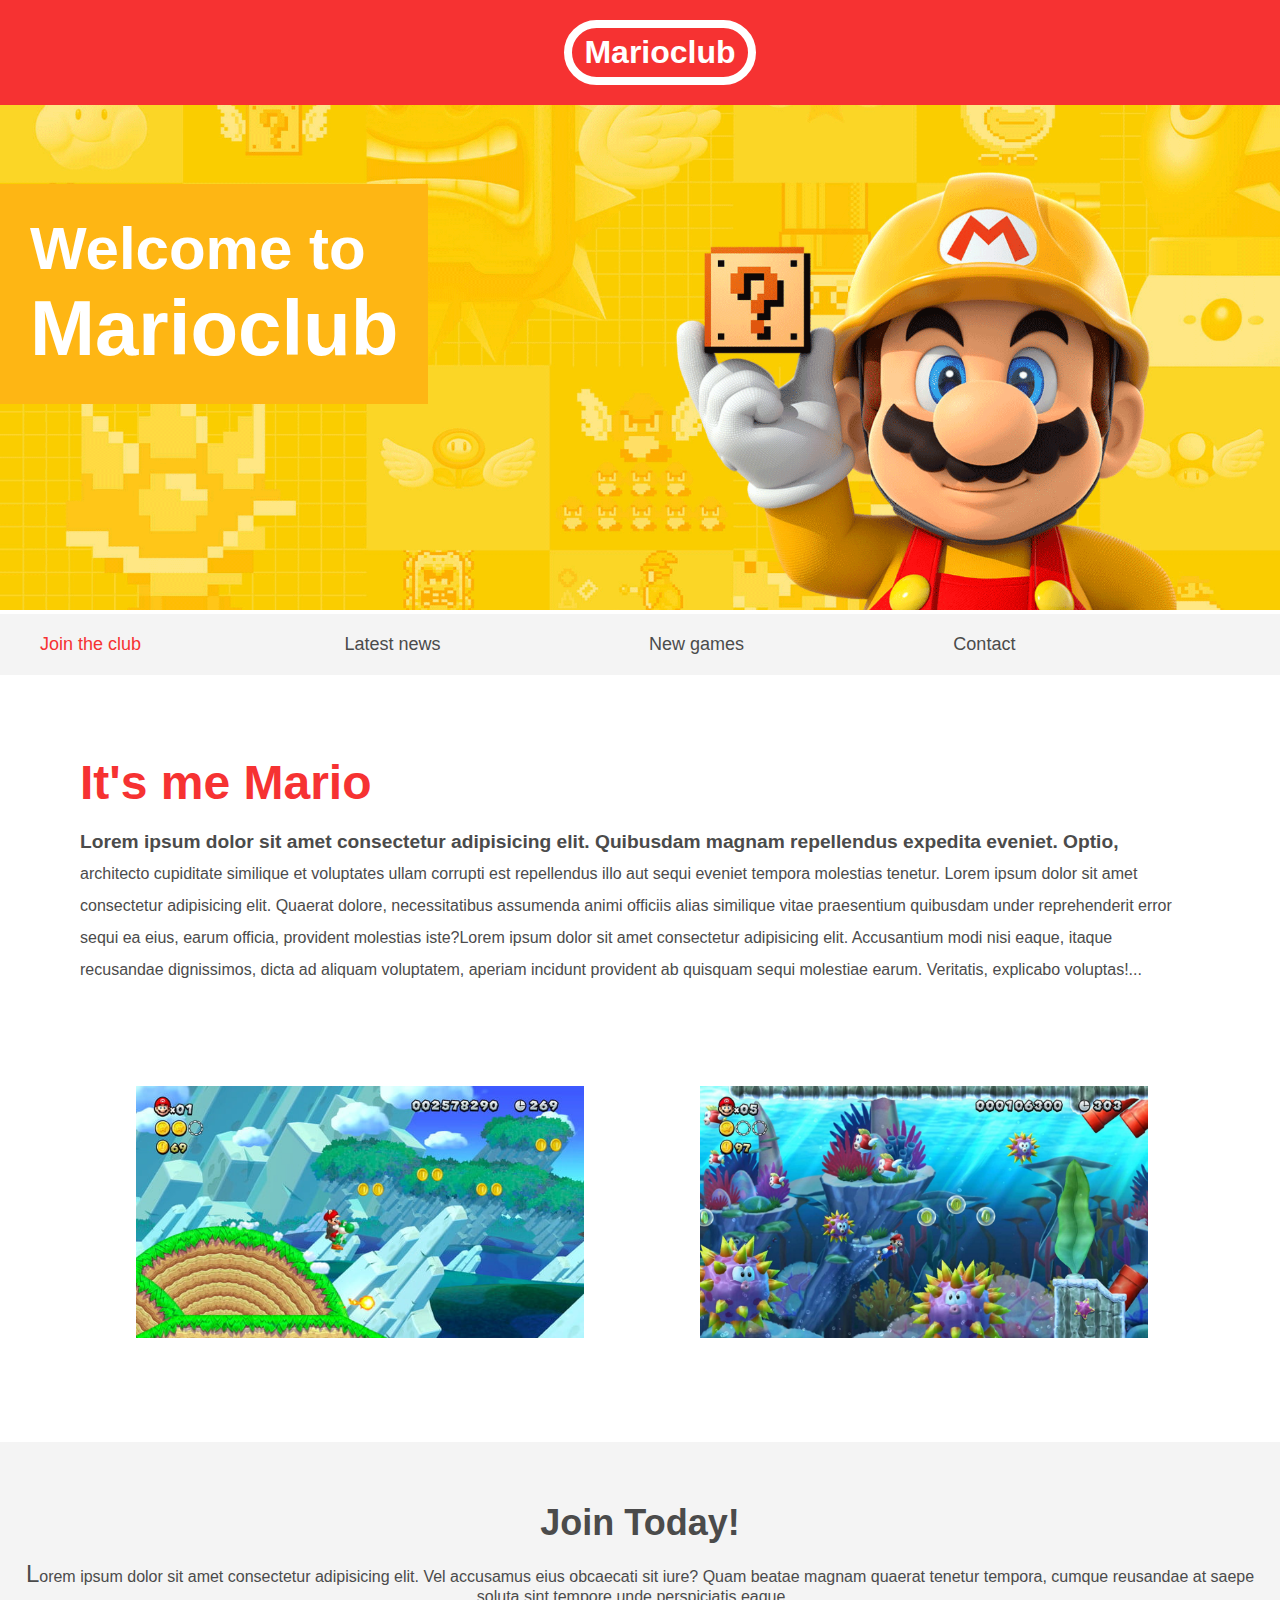
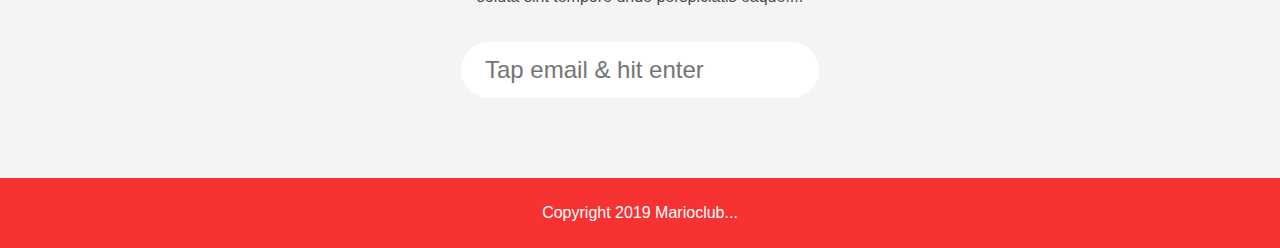
<file: index.html>
<!DOCTYPE html>
<html>
    <head>
    <meta name="viewport" content="width=device-width, initial-scale=1.0">
    <link rel="stylesheet" href="style.css">
    <title>Marioclub</title>
</head>
<body>
    
    <header>
        <h1>Marioclub</h1>
    </header>
    <section class="banner">
        <img src="img/banner.png" alt="marioclub welcome banner">
        <div class="welcome">
            <h2>Welcome to <br><span>Marioclub</span></h2>
        </div>
    </section>
    <nav class="main-nav">
        <ul>
            <li><a href="/join.html" class="join">Join the club</a></li>
            <li><a href="/news.html">Latest news</a></li>
            <li><a href="/games.html">New games</a></li>
            <li><a href="/contact.html">Contact</a></li>
        </ul>
     </nav>
     <main>
        <article>
            <h2>It's me Mario</h2>
            <p>Lorem ipsum dolor sit amet consectetur adipisicing elit. 
                Quibusdam magnam repellendus expedita eveniet. Optio, 
                architecto cupiditate similique et voluptates ullam corrupti est 
                repellendus illo aut sequi eveniet tempora molestias tenetur.
                Lorem ipsum dolor sit amet consectetur adipisicing elit. Quaerat 
                dolore, necessitatibus assumenda animi officiis alias similique vitae 
                praesentium quibusdam under reprehenderit error sequi ea eius, earum 
                officia, provident molestias iste?Lorem ipsum dolor sit amet consectetur 
                adipisicing elit. Accusantium modi nisi eaque, itaque recusandae dignissimos, 
                dicta ad aliquam voluptatem, aperiam incidunt provident ab quisquam 
                sequi molestiae earum. Veritatis, explicabo voluptas!</p>
        </article>
        <ul class="images">
            <li><img src="img/thumb-1.png" alt="mario thumb 1"></li>
            <li><img src="img/thumb-2.png" alt="mario thumb 2"></li>
        </ul>
     </main>
     <section class="join">
        <h2>Join Today!</h2>
        <p>Lorem ipsum dolor sit amet consectetur adipisicing elit. 
            Vel accusamus eius obcaecati sit iure? Quam beatae magnam 
            quaerat tenetur tempora, cumque reusandae at saepe 
            soluta sint tempore unde perspiciatis eaque.</p>
        <form>
            <input type="email" name="email" placeholder="Tap email & hit enter" required>

        </form>    
    </section>
    <footer>
        <p class="copyright">Copyright 2019 Marioclub</p>
    </footer>



</body>
</html>
</file>
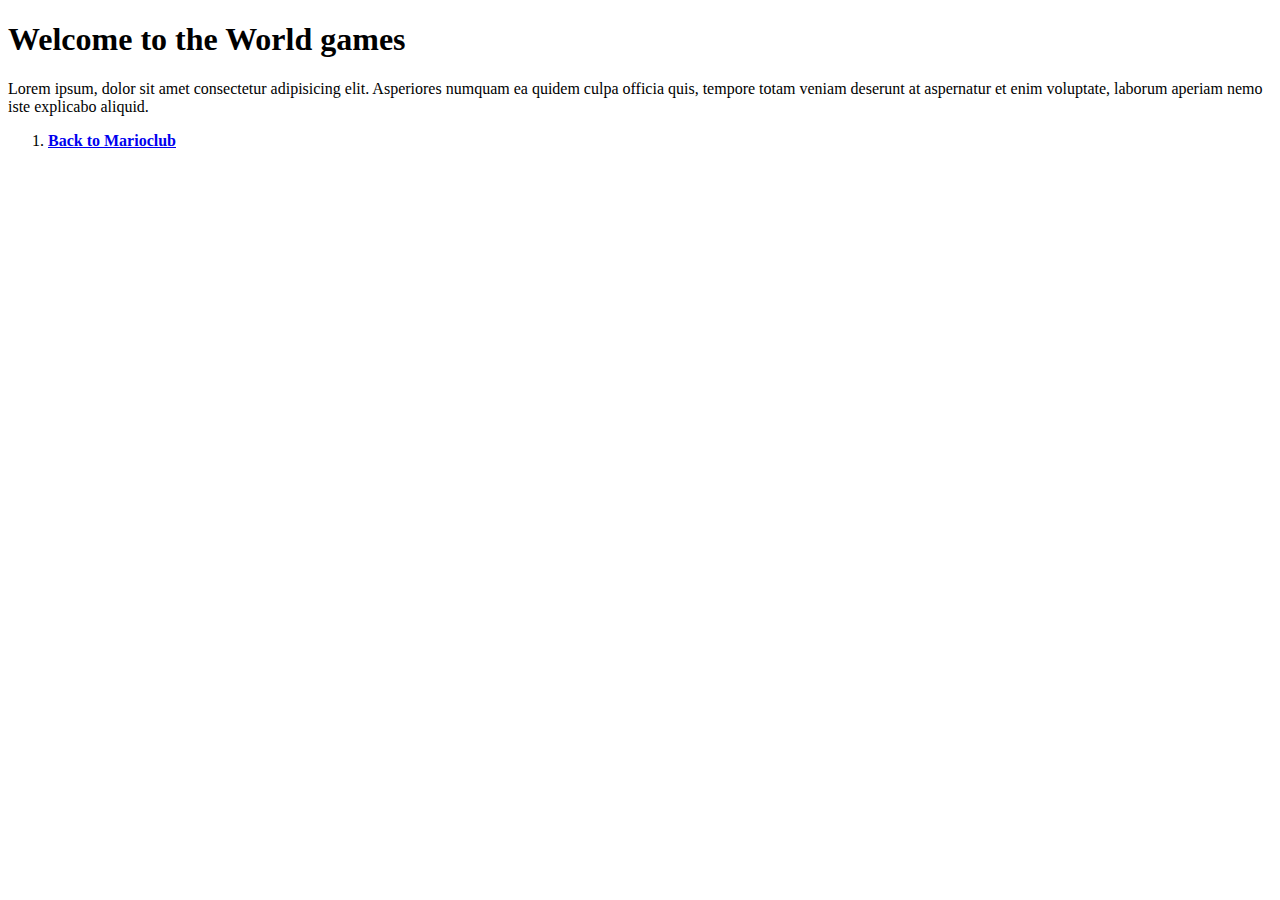
<file: games.html>
<!DOCTYPE html>
<html>
    <head>
    <title>new games</title>
</head>
<body>
<h1>Welcome to the World games</h1>
    <p>Lorem ipsum, dolor sit amet consectetur adipisicing elit. 
        Asperiores numquam ea quidem culpa officia quis, tempore 
        totam veniam deserunt at aspernatur et enim 
        voluptate, laborum aperiam nemo iste explicabo aliquid.</p>
    <ol>
        <li><a href="/index.html"><b>Back to Marioclub</b></a></li>
    </ol>

</body>
</html>
</file>
<file: style.css>
body, ul, li, h1, h2, a{
    margin: 0;
    padding: 0;
    font-family: arial;
}

header {
    background-color: #f63232;
    padding: 20px;
    text-align: center;
    position: fixed;
    width: 100%;
    z-index: 1;
    top: 0;
    left: 0;
}
header h1 {
    color: white;
    border: 8px solid white;
    padding: 6px 12px;
    display: inline-block;
    border-radius: 36px;
}
.banner{
    position: relative;
}
.banner img{
    max-width: 100%;
}
.banner .welcome{
    background-color: #feb614;
    color: white;
    padding: 30px;
    position: absolute;
    left: 0;
    top: 30%;
}
.banner h2 {
    font-size: 74px;
}
.banner h2 span{
    font-size: 1.3em;
}
nav {
    background-color: #f4f4f4;
    padding: 20px;
    position: sticky;
    top: 105px;
}
nav ul {
    white-space: nowrap;
    max-width: 1200px;
    margin: 0 auto;
}
nav li {
    width: 25%;
    display: inline-block;
    font-size: 24px;

}
nav li a{
    text-decoration: none;
    color: #4b4b4b
}
nav li a.join {
    color: #f63232;
}
main {
    max-width: 100%;
    width: 1200px;
    margin: 80px auto;
    padding: 0 40px;
    box-sizing: border-box;

}
article h2 {
    color: #f63232;
    font-size: 48px;
}
article p {
    line-height: 2em;
    color: #4b4b4b;
}
.images {
    text-align: center;
    margin: 80px 0;
    white-space: nowrap;
}
.images li{
    display: inline-block;
    width: 40%;
    margin: 20px 5%;
    
}
.images li img{
max-width: 100%;
}
section.join {
    background: #f4f4f4;
    text-align: center;
    padding: 60px 20px;
    color:#4b4b4b;
}
.join h2{   
 font-size: 36px;   
}
form input{
    margin: 20px 0;
    padding: 10px 20px;
    font-size: 24px;
    border-radius: 28px;
    border: 4px solid white;
}
footer{
    background: #f63232;
    color: white;
    padding: 10px;
    text-align: center;
}
/*pseudo classes */

nav li a:hover{
text-decoration: underline;
background-color: pink;
padding: 3px;
}
.images li:hover{
   position: relative;
   top: -4px;
}
form input:focus { 
    border: 4px dashed #4b4b4b;
    outline: none;
}
form input:valid{
    border: 4px solid #65ad13;
}
article p::first-line{
    font-weight: bold;
    font-size: 1.2em;
}
section.join p::first-letter{
    font-size: 1.5em;
}
p::selection{
    background-color: red;
    color:white;
}
p::after{
    content: '...';
}
/* resposive styles*/
@media screen and (max-width: 1400px){

.banner .welcome h2{
    font-size: 60px;
}
nav li{
    font-size: 18px;
    }
}
@media screen and (max-width: 960px){

    .banner .welcome h2{
        font-size: 40px;
    }
}
@media screen and (max-width: 960px){

    .banner .welcome h2{
    font-size: 40px;
    }
}
@media screen and (max-width: 700px){

   .banner .welcome{
    position: relative;
    text-align: center;
    padding: 10px
    }
   .banner .welcome br{
    display: none;
 }
 .banner .welcome h2{
    font-size: 25px;
    }
    .banner .welcome span{
        font-size: 1em;
    }
.images li{
    width: 100%;
    margin: 20px auto;
    display: block;
}
}
@media screen and (max-width: 560px){
    nav li{
        font-size: 20px;
        position: relative;
        display: block;
        width: 100%;
        margin: 12px 0;
    }
    header {
    position: relative;
    }
    nav{
        top:0;
    }
}
</file>
